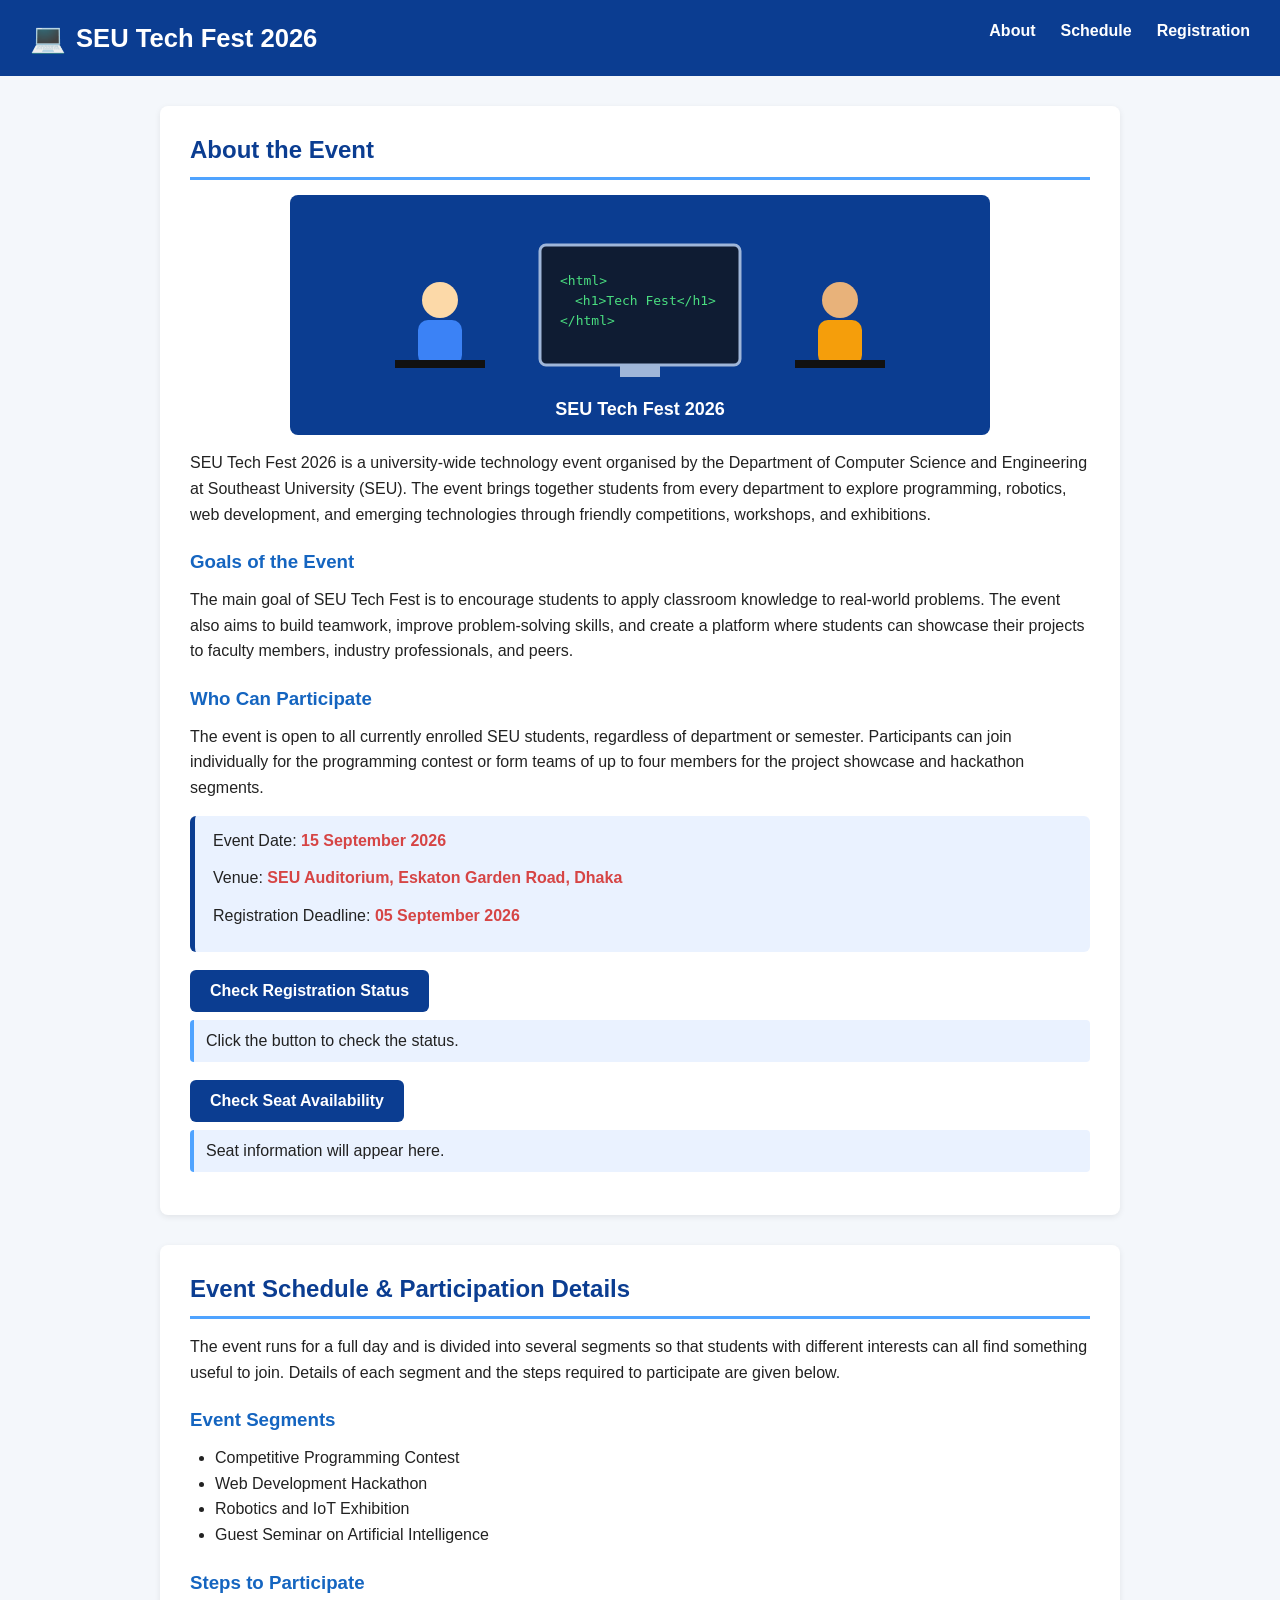
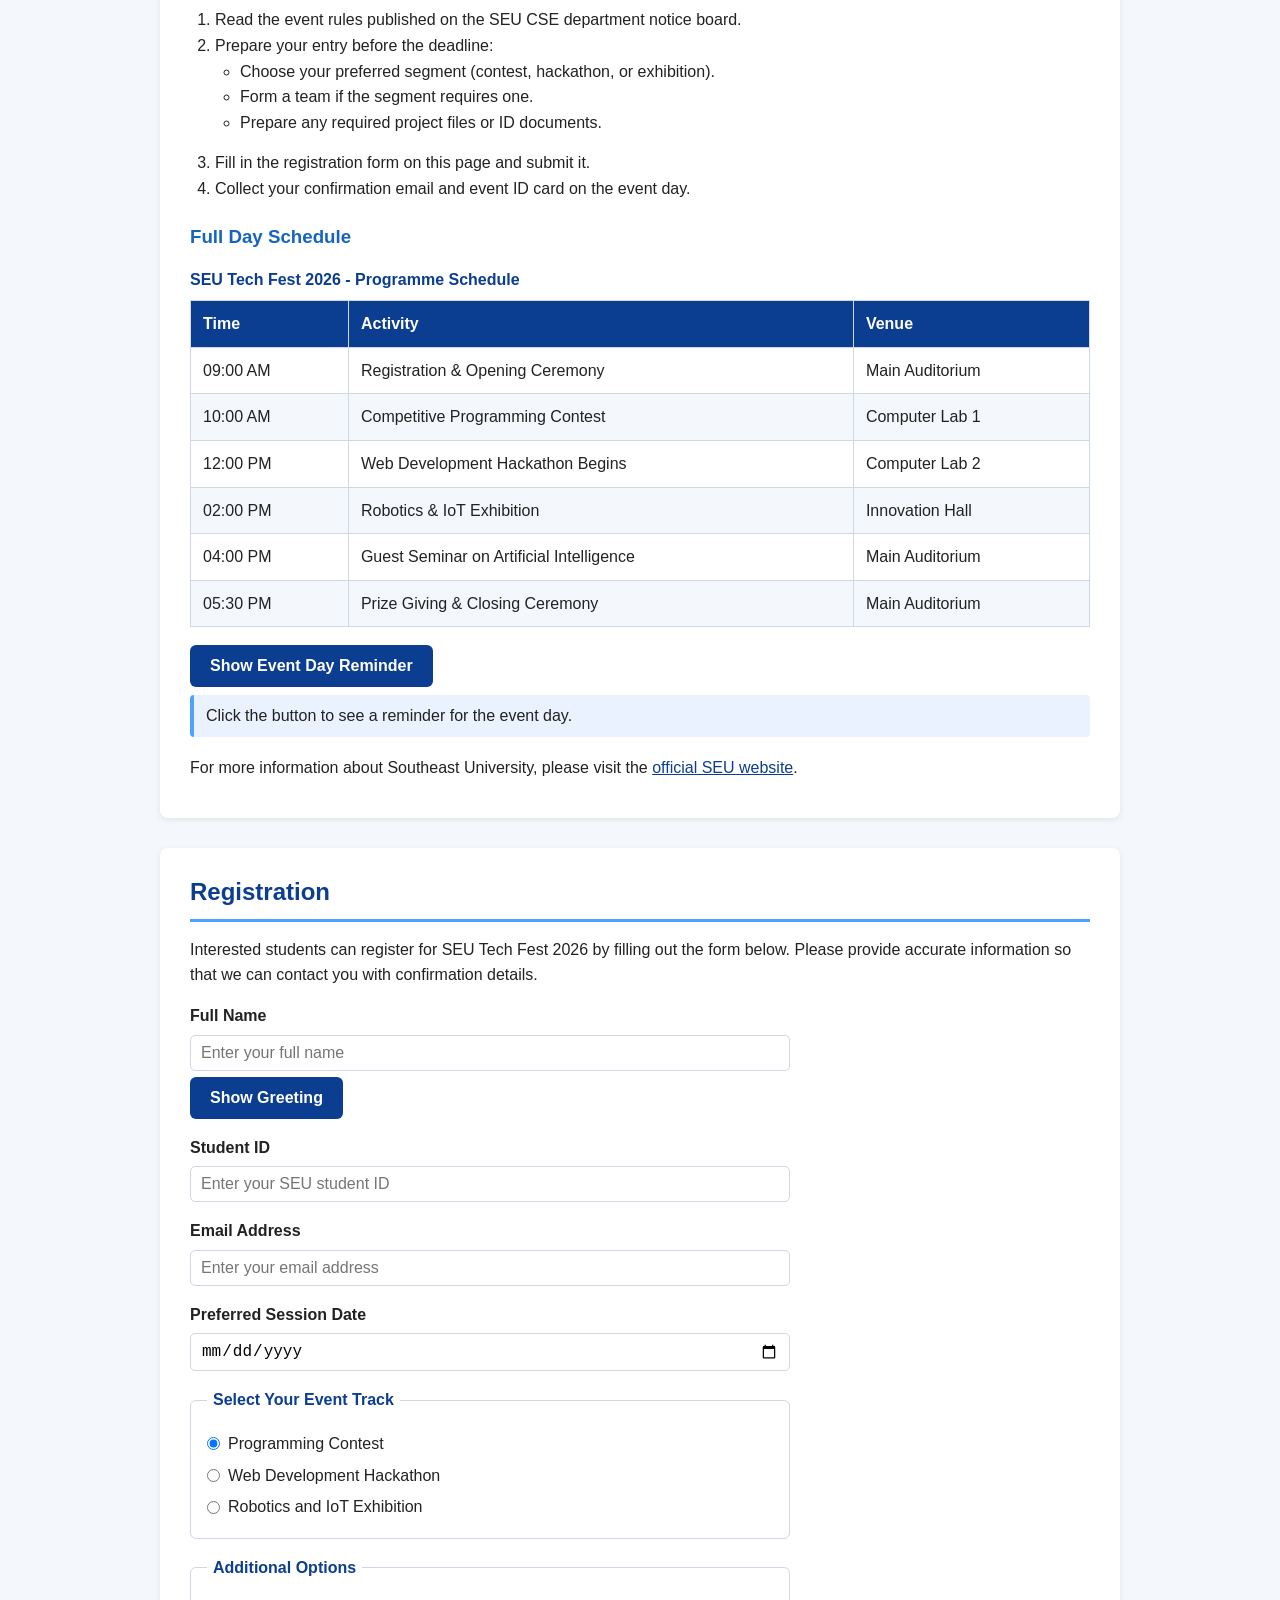
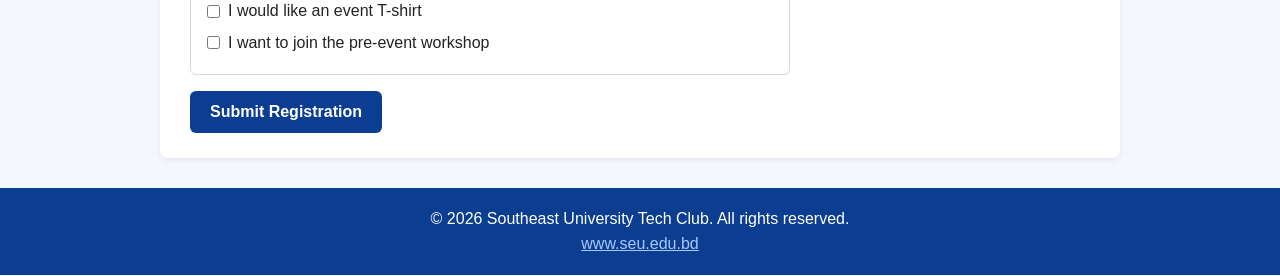
<file: labs/lab-02-javascript/index.html>
<!DOCTYPE html>
<html lang="en">
<head>
    <meta charset="UTF-8">
    <meta name="viewport" content="width=device-width, initial-scale=1.0">
    <title>SEU Tech Event Information and Registration Page</title>
    <link rel="stylesheet" href="css/style.css">
</head>
<body>

    <!-- ===================== HEADER ===================== -->
    <header>
        <div class="logo-area">
            <span class="logo-icon">💻</span>
            <h1>SEU Tech Fest 2026</h1>
        </div>
        <nav>
            <ul>
                <li><a href="#about">About</a></li>
                <li><a href="#schedule">Schedule</a></li>
                <li><a href="#registration">Registration</a></li>
            </ul>
        </nav>
    </header>

    <!-- ===================== MAIN ===================== -->
    <main>

        <!-- SECTION 1: ABOUT THE EVENT -->
        <section id="about">
            <h2>About the Event</h2>

            <img src="assets/images/event-banner.svg"
                 alt="Two students working on laptops beside a large screen displaying HTML code, representing the SEU Tech Fest">

            <p>
                SEU Tech Fest 2026 is a university-wide technology event organised by the
                Department of Computer Science and Engineering at Southeast University (SEU).
                The event brings together students from every department to explore
                programming, robotics, web development, and emerging technologies through
                friendly competitions, workshops, and exhibitions.
            </p>

            <h3>Goals of the Event</h3>
            <p>
                The main goal of SEU Tech Fest is to encourage students to apply classroom
                knowledge to real-world problems. The event also aims to build teamwork,
                improve problem-solving skills, and create a platform where students can
                showcase their projects to faculty members, industry professionals, and peers.
            </p>

            <h3>Who Can Participate</h3>
            <p>
                The event is open to all currently enrolled SEU students, regardless of
                department or semester. Participants can join individually for the
                programming contest or form teams of up to four members for the project
                showcase and hackathon segments.
            </p>

            <div class="highlight-box">
                <p>Event Date: <span class="highlight">15 September 2026</span></p>
                <p>Venue: <span class="highlight">SEU Auditorium, Eskaton Garden Road, Dhaka</span></p>
                <p>Registration Deadline: <span class="highlight">05 September 2026</span></p>
            </div>

            <!-- LAB 03: Interaction 1 - Registration status -->
            <div class="js-action">
                <button type="button" onclick="checkRegistration()">
                    Check Registration Status
                </button>
                <p id="registrationStatus" class="js-output">Click the button to check the status.</p>
            </div>

            <!-- LAB 03: Interaction 2 - Seat availability -->
            <div class="js-action">
                <button type="button" onclick="checkSeats()">
                    Check Seat Availability
                </button>
                <p id="seatMessage" class="js-output">Seat information will appear here.</p>
            </div>
        </section>

        <!-- SECTION 2: SCHEDULE AND PARTICIPATION -->
        <section id="schedule">
            <h2>Event Schedule &amp; Participation Details</h2>
            <p>
                The event runs for a full day and is divided into several segments so that
                students with different interests can all find something useful to join.
                Details of each segment and the steps required to participate are given below.
            </p>

            <h3>Event Segments</h3>
            <ul>
                <li>Competitive Programming Contest</li>
                <li>Web Development Hackathon</li>
                <li>Robotics and IoT Exhibition</li>
                <li>Guest Seminar on Artificial Intelligence</li>
            </ul>

            <h3>Steps to Participate</h3>
            <ol>
                <li>Read the event rules published on the SEU CSE department notice board.</li>
                <li>
                    Prepare your entry before the deadline:
                    <ul>
                        <li>Choose your preferred segment (contest, hackathon, or exhibition).</li>
                        <li>Form a team if the segment requires one.</li>
                        <li>Prepare any required project files or ID documents.</li>
                    </ul>
                </li>
                <li>Fill in the registration form on this page and submit it.</li>
                <li>Collect your confirmation email and event ID card on the event day.</li>
            </ol>

            <h3>Full Day Schedule</h3>
            <table>
                <caption>SEU Tech Fest 2026 - Programme Schedule</caption>
                <thead>
                    <tr>
                        <th>Time</th>
                        <th>Activity</th>
                        <th>Venue</th>
                    </tr>
                </thead>
                <tbody>
                    <tr>
                        <td>09:00 AM</td>
                        <td>Registration &amp; Opening Ceremony</td>
                        <td>Main Auditorium</td>
                    </tr>
                    <tr>
                        <td>10:00 AM</td>
                        <td>Competitive Programming Contest</td>
                        <td>Computer Lab 1</td>
                    </tr>
                    <tr>
                        <td>12:00 PM</td>
                        <td>Web Development Hackathon Begins</td>
                        <td>Computer Lab 2</td>
                    </tr>
                    <tr>
                        <td>02:00 PM</td>
                        <td>Robotics &amp; IoT Exhibition</td>
                        <td>Innovation Hall</td>
                    </tr>
                    <tr>
                        <td>04:00 PM</td>
                        <td>Guest Seminar on Artificial Intelligence</td>
                        <td>Main Auditorium</td>
                    </tr>
                    <tr>
                        <td>05:30 PM</td>
                        <td>Prize Giving &amp; Closing Ceremony</td>
                        <td>Main Auditorium</td>
                    </tr>
                </tbody>
            </table>

            <!-- LAB 03: Independent improvement - Event day reminder -->
            <div class="js-action">
                <button type="button" onclick="showReminder()">
                    Show Event Day Reminder
                </button>
                <p id="reminderMessage" class="js-output">Click the button to see a reminder for the event day.</p>
            </div>

            <p>
                For more information about Southeast University, please visit the
                <a href="https://www.seu.edu.bd" target="_blank" rel="noopener noreferrer">official SEU website</a>.
            </p>
        </section>

        <!-- SECTION 3: REGISTRATION FORM -->
        <section id="registration">
            <h2>Registration</h2>
            <p>
                Interested students can register for SEU Tech Fest 2026 by filling out the
                form below. Please provide accurate information so that we can contact you
                with confirmation details.
            </p>

            <form action="#" method="post">
                <!-- LAB 03: Full Name input now uses id="studentName" -->
                <div class="form-group">
                    <label for="studentName">Full Name</label>
                    <input type="text" id="studentName" name="studentName" placeholder="Enter your full name" required>

                    <!-- LAB 03: Interaction 3 - Personal greeting -->
                    <button type="button" onclick="showGreeting()">
                        Show Greeting
                    </button>
                    <p id="greetingMessage" class="js-output"></p>
                </div>

                <div class="form-group">
                    <label for="studentid">Student ID</label>
                    <input type="text" id="studentid" name="studentid" placeholder="Enter your SEU student ID" required>
                </div>

                <div class="form-group">
                    <label for="email">Email Address</label>
                    <input type="email" id="email" name="email" placeholder="Enter your email address" required>
                </div>

                <div class="form-group">
                    <label for="preferred-date">Preferred Session Date</label>
                    <input type="date" id="preferred-date" name="preferred-date" required>
                </div>

                <fieldset>
                    <legend>Select Your Event Track</legend>
                    <div class="radio-option">
                        <input type="radio" id="track-programming" name="track" value="Programming Contest" checked>
                        <label for="track-programming">Programming Contest</label>
                    </div>
                    <div class="radio-option">
                        <input type="radio" id="track-hackathon" name="track" value="Web Development Hackathon">
                        <label for="track-hackathon">Web Development Hackathon</label>
                    </div>
                    <div class="radio-option">
                        <input type="radio" id="track-robotics" name="track" value="Robotics and IoT Exhibition">
                        <label for="track-robotics">Robotics and IoT Exhibition</label>
                    </div>
                </fieldset>

                <fieldset>
                    <legend>Additional Options</legend>
                    <div class="checkbox-option">
                        <input type="checkbox" id="tshirt" name="options" value="Event T-Shirt">
                        <label for="tshirt">I would like an event T-shirt</label>
                    </div>
                    <div class="checkbox-option">
                        <input type="checkbox" id="workshop" name="options" value="Pre-Event Workshop">
                        <label for="workshop">I want to join the pre-event workshop</label>
                    </div>
                </fieldset>

                <button type="submit">Submit Registration</button>
            </form>
        </section>

    </main>

    <!-- ===================== FOOTER ===================== -->
    <footer>
        <p>&copy; 2026 Southeast University Tech Club. All rights reserved.</p>
        <p><a href="https://www.seu.edu.bd" target="_blank" rel="noopener noreferrer">www.seu.edu.bd</a></p>
    </footer>

    <!-- LAB 03: Connect the external JavaScript file -->
    <script src="js/script.js"></script>
</body>
</html>
</file>
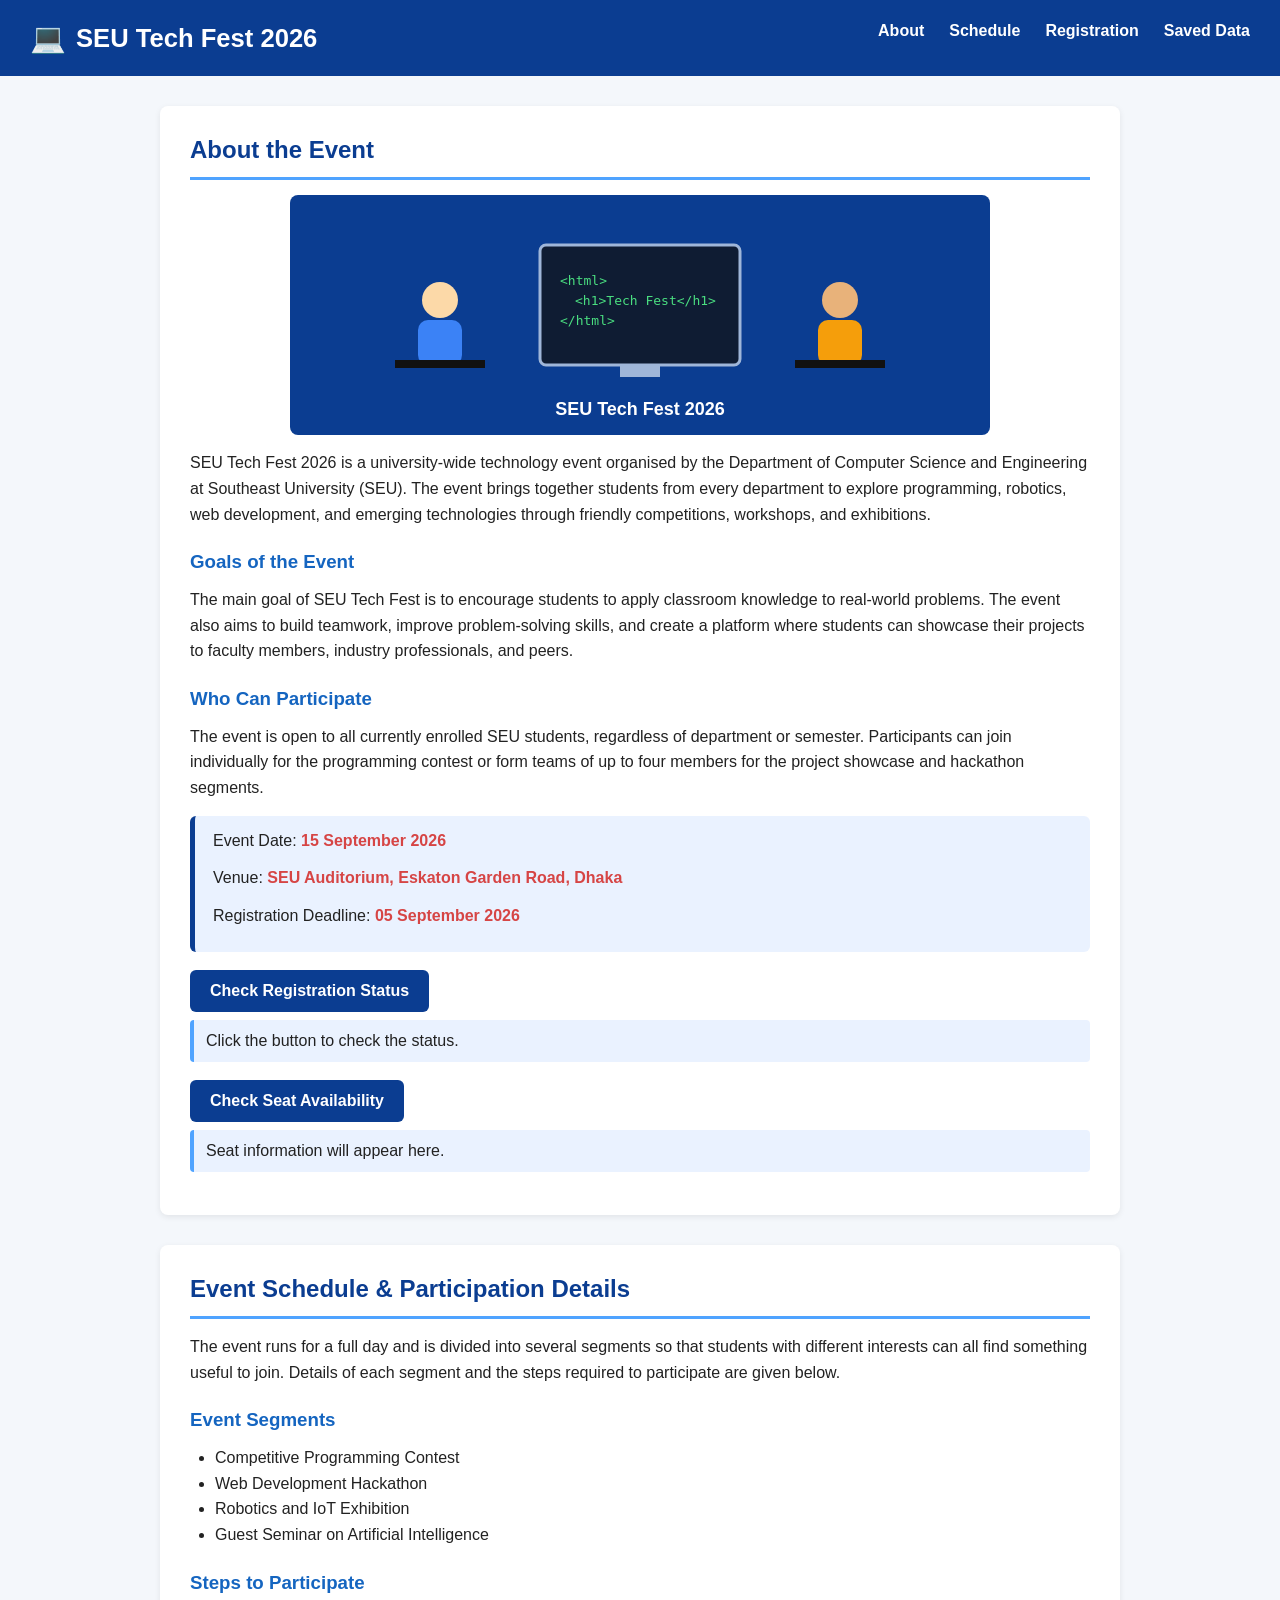
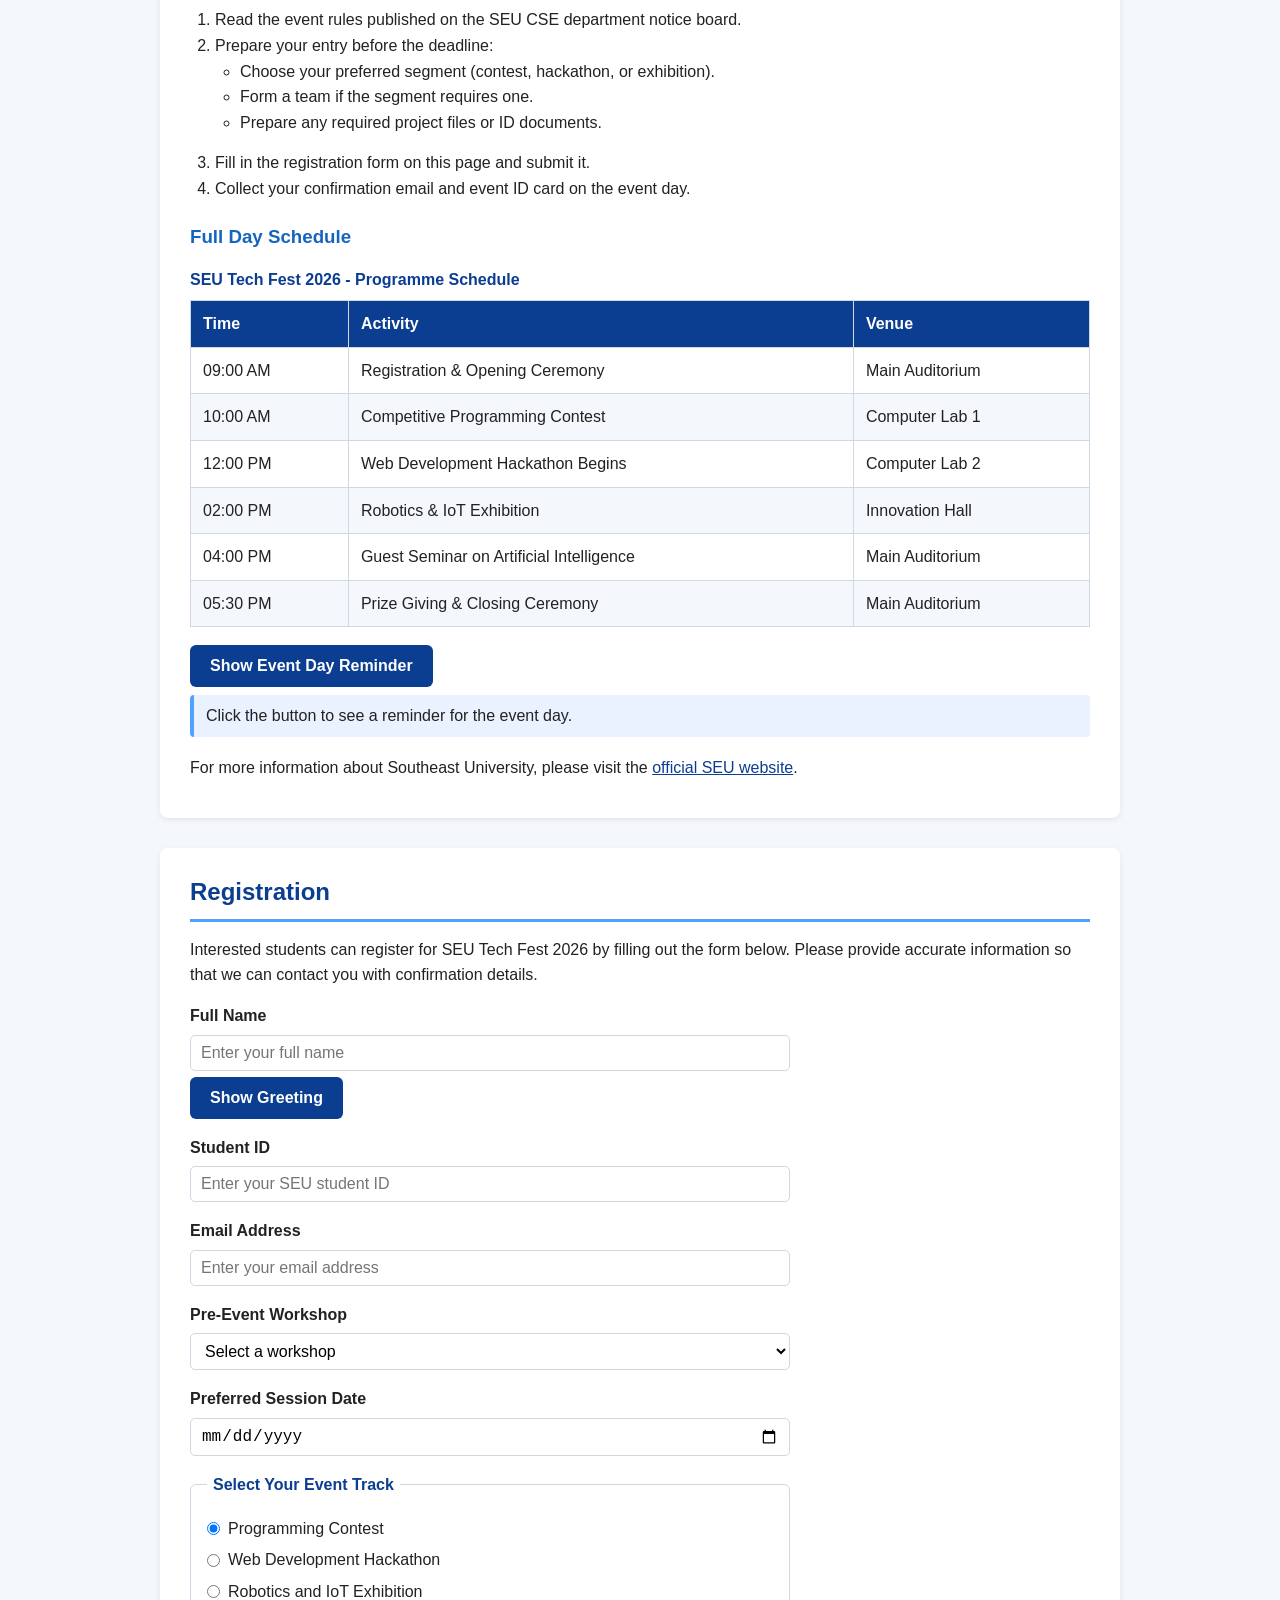
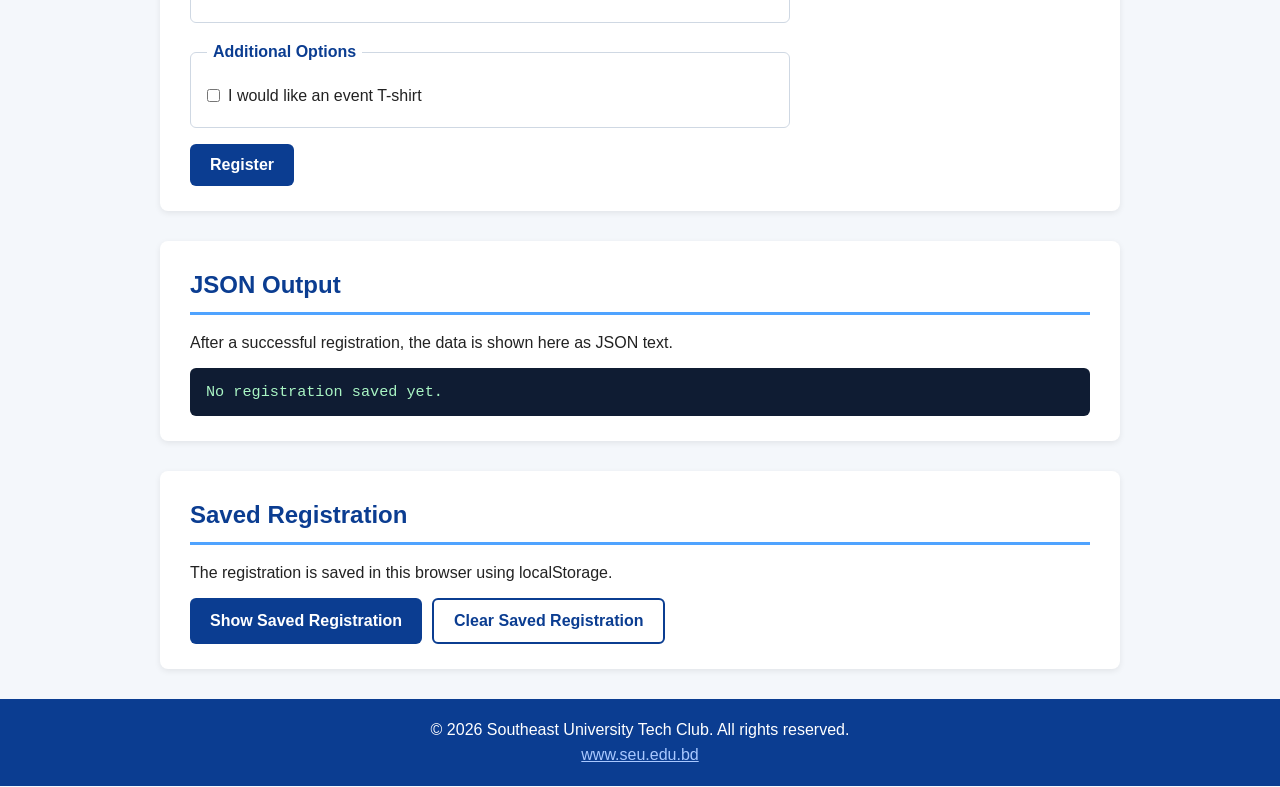
<file: labs/lab-03-json/index.html>
<!DOCTYPE html>
<html lang="en">
<head>
    <meta charset="UTF-8">
    <meta name="viewport" content="width=device-width, initial-scale=1.0">
    <title>SEU Tech Event Information and Registration Page</title>
    <link rel="stylesheet" href="css/style.css">
</head>
<body>

    <!-- ===================== HEADER ===================== -->
    <header>
        <div class="logo-area">
            <span class="logo-icon">💻</span>
            <h1>SEU Tech Fest 2026</h1>
        </div>
        <nav>
            <ul>
                <li><a href="#about">About</a></li>
                <li><a href="#schedule">Schedule</a></li>
                <li><a href="#registration">Registration</a></li>
                <li><a href="#saved-registration">Saved Data</a></li>
            </ul>
        </nav>
    </header>

    <!-- ===================== MAIN ===================== -->
    <main>

        <!-- SECTION 1: ABOUT THE EVENT -->
        <section id="about">
            <h2>About the Event</h2>

            <img src="assets/images/event-banner.svg"
                 alt="Two students working on laptops beside a large screen displaying HTML code, representing the SEU Tech Fest">

            <p>
                SEU Tech Fest 2026 is a university-wide technology event organised by the
                Department of Computer Science and Engineering at Southeast University (SEU).
                The event brings together students from every department to explore
                programming, robotics, web development, and emerging technologies through
                friendly competitions, workshops, and exhibitions.
            </p>

            <h3>Goals of the Event</h3>
            <p>
                The main goal of SEU Tech Fest is to encourage students to apply classroom
                knowledge to real-world problems. The event also aims to build teamwork,
                improve problem-solving skills, and create a platform where students can
                showcase their projects to faculty members, industry professionals, and peers.
            </p>

            <h3>Who Can Participate</h3>
            <p>
                The event is open to all currently enrolled SEU students, regardless of
                department or semester. Participants can join individually for the
                programming contest or form teams of up to four members for the project
                showcase and hackathon segments.
            </p>

            <div class="highlight-box">
                <p>Event Date: <span class="highlight">15 September 2026</span></p>
                <p>Venue: <span class="highlight">SEU Auditorium, Eskaton Garden Road, Dhaka</span></p>
                <p>Registration Deadline: <span class="highlight">05 September 2026</span></p>
            </div>

            <!-- LAB 03: Interaction 1 - Registration status -->
            <div class="js-action">
                <button type="button" onclick="checkRegistration()">
                    Check Registration Status
                </button>
                <p id="registrationStatus" class="js-output">Click the button to check the status.</p>
            </div>

            <!-- LAB 03: Interaction 2 - Seat availability -->
            <div class="js-action">
                <button type="button" onclick="checkSeats()">
                    Check Seat Availability
                </button>
                <p id="seatMessage" class="js-output">Seat information will appear here.</p>
            </div>
        </section>

        <!-- SECTION 2: SCHEDULE AND PARTICIPATION -->
        <section id="schedule">
            <h2>Event Schedule &amp; Participation Details</h2>
            <p>
                The event runs for a full day and is divided into several segments so that
                students with different interests can all find something useful to join.
                Details of each segment and the steps required to participate are given below.
            </p>

            <h3>Event Segments</h3>
            <ul>
                <li>Competitive Programming Contest</li>
                <li>Web Development Hackathon</li>
                <li>Robotics and IoT Exhibition</li>
                <li>Guest Seminar on Artificial Intelligence</li>
            </ul>

            <h3>Steps to Participate</h3>
            <ol>
                <li>Read the event rules published on the SEU CSE department notice board.</li>
                <li>
                    Prepare your entry before the deadline:
                    <ul>
                        <li>Choose your preferred segment (contest, hackathon, or exhibition).</li>
                        <li>Form a team if the segment requires one.</li>
                        <li>Prepare any required project files or ID documents.</li>
                    </ul>
                </li>
                <li>Fill in the registration form on this page and submit it.</li>
                <li>Collect your confirmation email and event ID card on the event day.</li>
            </ol>

            <h3>Full Day Schedule</h3>
            <table>
                <caption>SEU Tech Fest 2026 - Programme Schedule</caption>
                <thead>
                    <tr>
                        <th>Time</th>
                        <th>Activity</th>
                        <th>Venue</th>
                    </tr>
                </thead>
                <tbody>
                    <tr>
                        <td>09:00 AM</td>
                        <td>Registration &amp; Opening Ceremony</td>
                        <td>Main Auditorium</td>
                    </tr>
                    <tr>
                        <td>10:00 AM</td>
                        <td>Competitive Programming Contest</td>
                        <td>Computer Lab 1</td>
                    </tr>
                    <tr>
                        <td>12:00 PM</td>
                        <td>Web Development Hackathon Begins</td>
                        <td>Computer Lab 2</td>
                    </tr>
                    <tr>
                        <td>02:00 PM</td>
                        <td>Robotics &amp; IoT Exhibition</td>
                        <td>Innovation Hall</td>
                    </tr>
                    <tr>
                        <td>04:00 PM</td>
                        <td>Guest Seminar on Artificial Intelligence</td>
                        <td>Main Auditorium</td>
                    </tr>
                    <tr>
                        <td>05:30 PM</td>
                        <td>Prize Giving &amp; Closing Ceremony</td>
                        <td>Main Auditorium</td>
                    </tr>
                </tbody>
            </table>

            <!-- LAB 03: Independent improvement - Event day reminder -->
            <div class="js-action">
                <button type="button" onclick="showReminder()">
                    Show Event Day Reminder
                </button>
                <p id="reminderMessage" class="js-output">Click the button to see a reminder for the event day.</p>
            </div>

            <p>
                For more information about Southeast University, please visit the
                <a href="https://www.seu.edu.bd" target="_blank" rel="noopener noreferrer">official SEU website</a>.
            </p>
        </section>

        <!-- SECTION 3: REGISTRATION FORM -->
        <section id="registration">
            <h2>Registration</h2>
            <p>
                Interested students can register for SEU Tech Fest 2026 by filling out the
                form below. Please provide accurate information so that we can contact you
                with confirmation details.
            </p>

            <!-- LAB 04: Form now has an id so it can be identified -->
            <form id="registrationForm">
                <div class="form-group">
                    <label for="studentName">Full Name</label>
                    <input type="text" id="studentName" name="studentName" placeholder="Enter your full name" required>

                    <!-- LAB 03: Personal greeting -->
                    <button type="button" onclick="showGreeting()">
                        Show Greeting
                    </button>
                    <p id="greetingMessage" class="js-output"></p>
                </div>

                <!-- LAB 04: id changed from "studentid" to "studentId" -->
                <div class="form-group">
                    <label for="studentId">Student ID</label>
                    <input type="text" id="studentId" name="studentId" placeholder="Enter your SEU student ID" required>
                </div>

                <!-- LAB 04: id changed from "email" to "studentEmail" -->
                <div class="form-group">
                    <label for="studentEmail">Email Address</label>
                    <input type="email" id="studentEmail" name="studentEmail" placeholder="Enter your email address" required>
                </div>

                <!-- LAB 04: New workshop list (replaces the old pre-event workshop checkbox) -->
                <div class="form-group">
                    <label for="workshop">Pre-Event Workshop</label>
                    <select id="workshop" name="workshop" required>
                        <option value="">Select a workshop</option>
                        <option value="HTML Basics">HTML Basics</option>
                        <option value="CSS Basics">CSS Basics</option>
                        <option value="JavaScript Basics">JavaScript Basics</option>
                        <option value="Robotics and IoT Basics">Robotics and IoT Basics</option>
                    </select>
                </div>

                <div class="form-group">
                    <label for="preferred-date">Preferred Session Date</label>
                    <input type="date" id="preferred-date" name="preferred-date">
                </div>

                <fieldset>
                    <legend>Select Your Event Track</legend>
                    <div class="radio-option">
                        <input type="radio" id="track-programming" name="track" value="Programming Contest" checked>
                        <label for="track-programming">Programming Contest</label>
                    </div>
                    <div class="radio-option">
                        <input type="radio" id="track-hackathon" name="track" value="Web Development Hackathon">
                        <label for="track-hackathon">Web Development Hackathon</label>
                    </div>
                    <div class="radio-option">
                        <input type="radio" id="track-robotics" name="track" value="Robotics and IoT Exhibition">
                        <label for="track-robotics">Robotics and IoT Exhibition</label>
                    </div>
                </fieldset>

                <fieldset>
                    <legend>Additional Options</legend>
                    <div class="checkbox-option">
                        <input type="checkbox" id="tshirt" name="options" value="Event T-Shirt">
                        <label for="tshirt">I would like an event T-shirt</label>
                    </div>
                </fieldset>

                <!-- LAB 04: Register button runs JavaScript instead of submitting the form -->
                <button type="button" onclick="submitRegistration()">Register</button>
                <p id="formMessage" class="js-output"></p>
            </form>
        </section>

        <!-- LAB 04: SECTION 4 - JSON OUTPUT -->
        <section id="json-output">
            <h2>JSON Output</h2>
            <p>After a successful registration, the data is shown here as JSON text.</p>
            <pre id="jsonOutput">No registration saved yet.</pre>
        </section>

        <!-- LAB 04: SECTION 5 - SAVED REGISTRATION -->
        <section id="saved-registration">
            <h2>Saved Registration</h2>
            <p>The registration is saved in this browser using localStorage.</p>
            <div class="button-row">
                <button type="button" onclick="showSavedRegistration()">Show Saved Registration</button>
                <button type="button" class="secondary" onclick="clearRegistration()">Clear Saved Registration</button>
            </div>
            <p id="savedMessage" class="js-output"></p>
        </section>

    </main>

    <!-- ===================== FOOTER ===================== -->
    <footer>
        <p>&copy; 2026 Southeast University Tech Club. All rights reserved.</p>
        <p><a href="https://www.seu.edu.bd" target="_blank" rel="noopener noreferrer">www.seu.edu.bd</a></p>
    </footer>

    <!-- Connect the external JavaScript file -->
    <script src="js/script.js"></script>
</body>
</html>
</file>
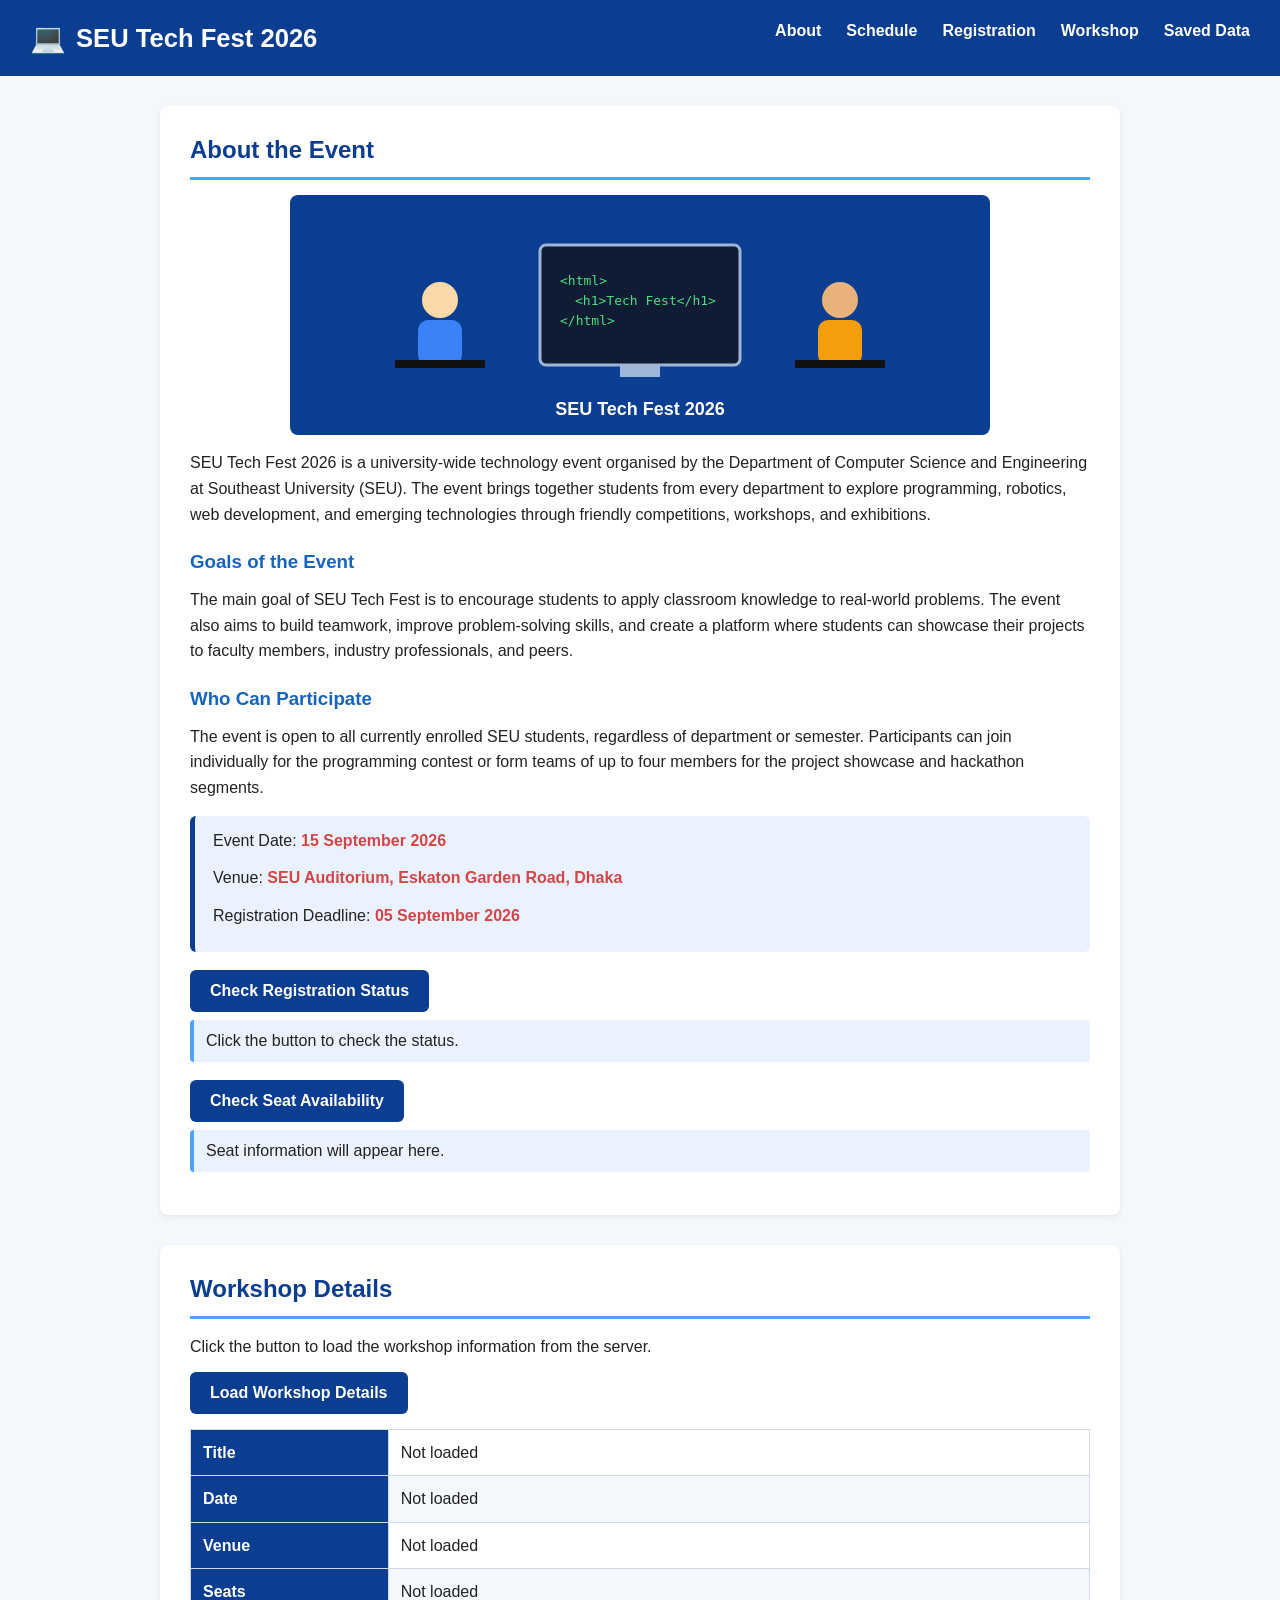
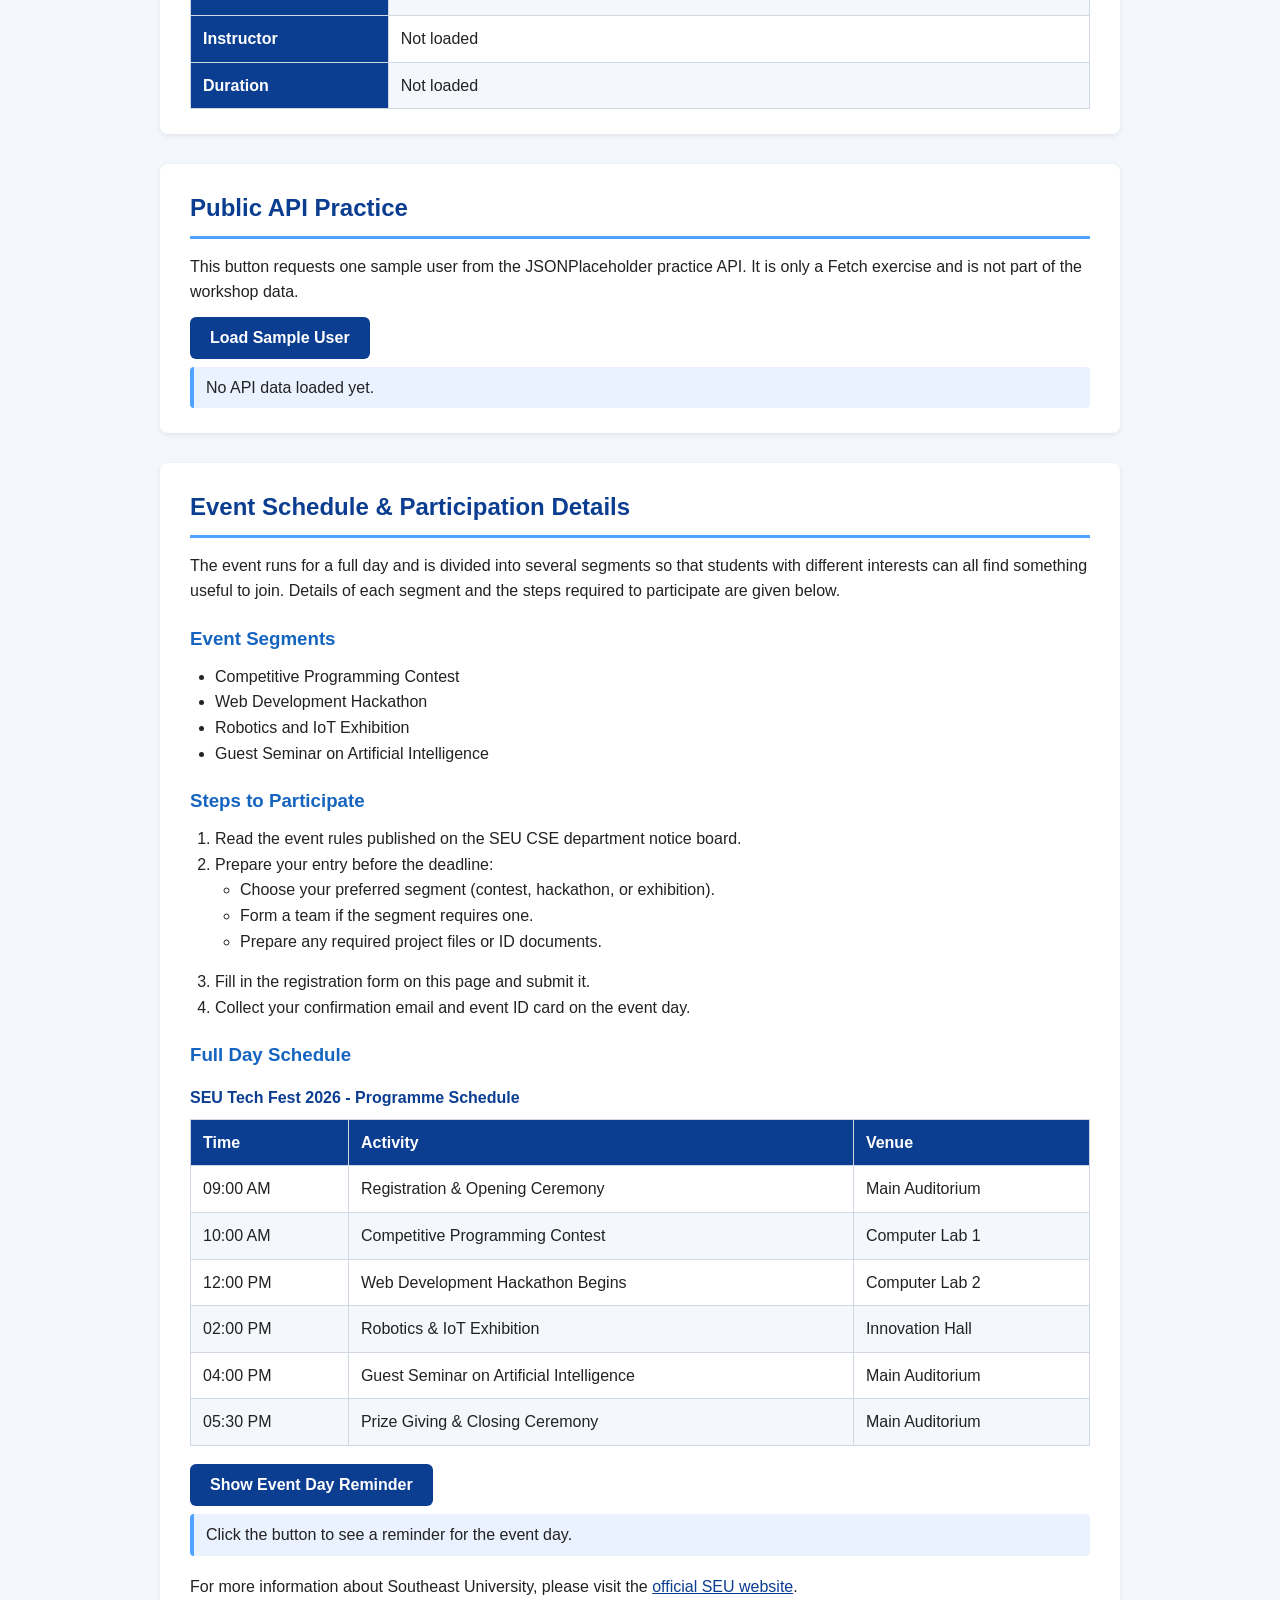
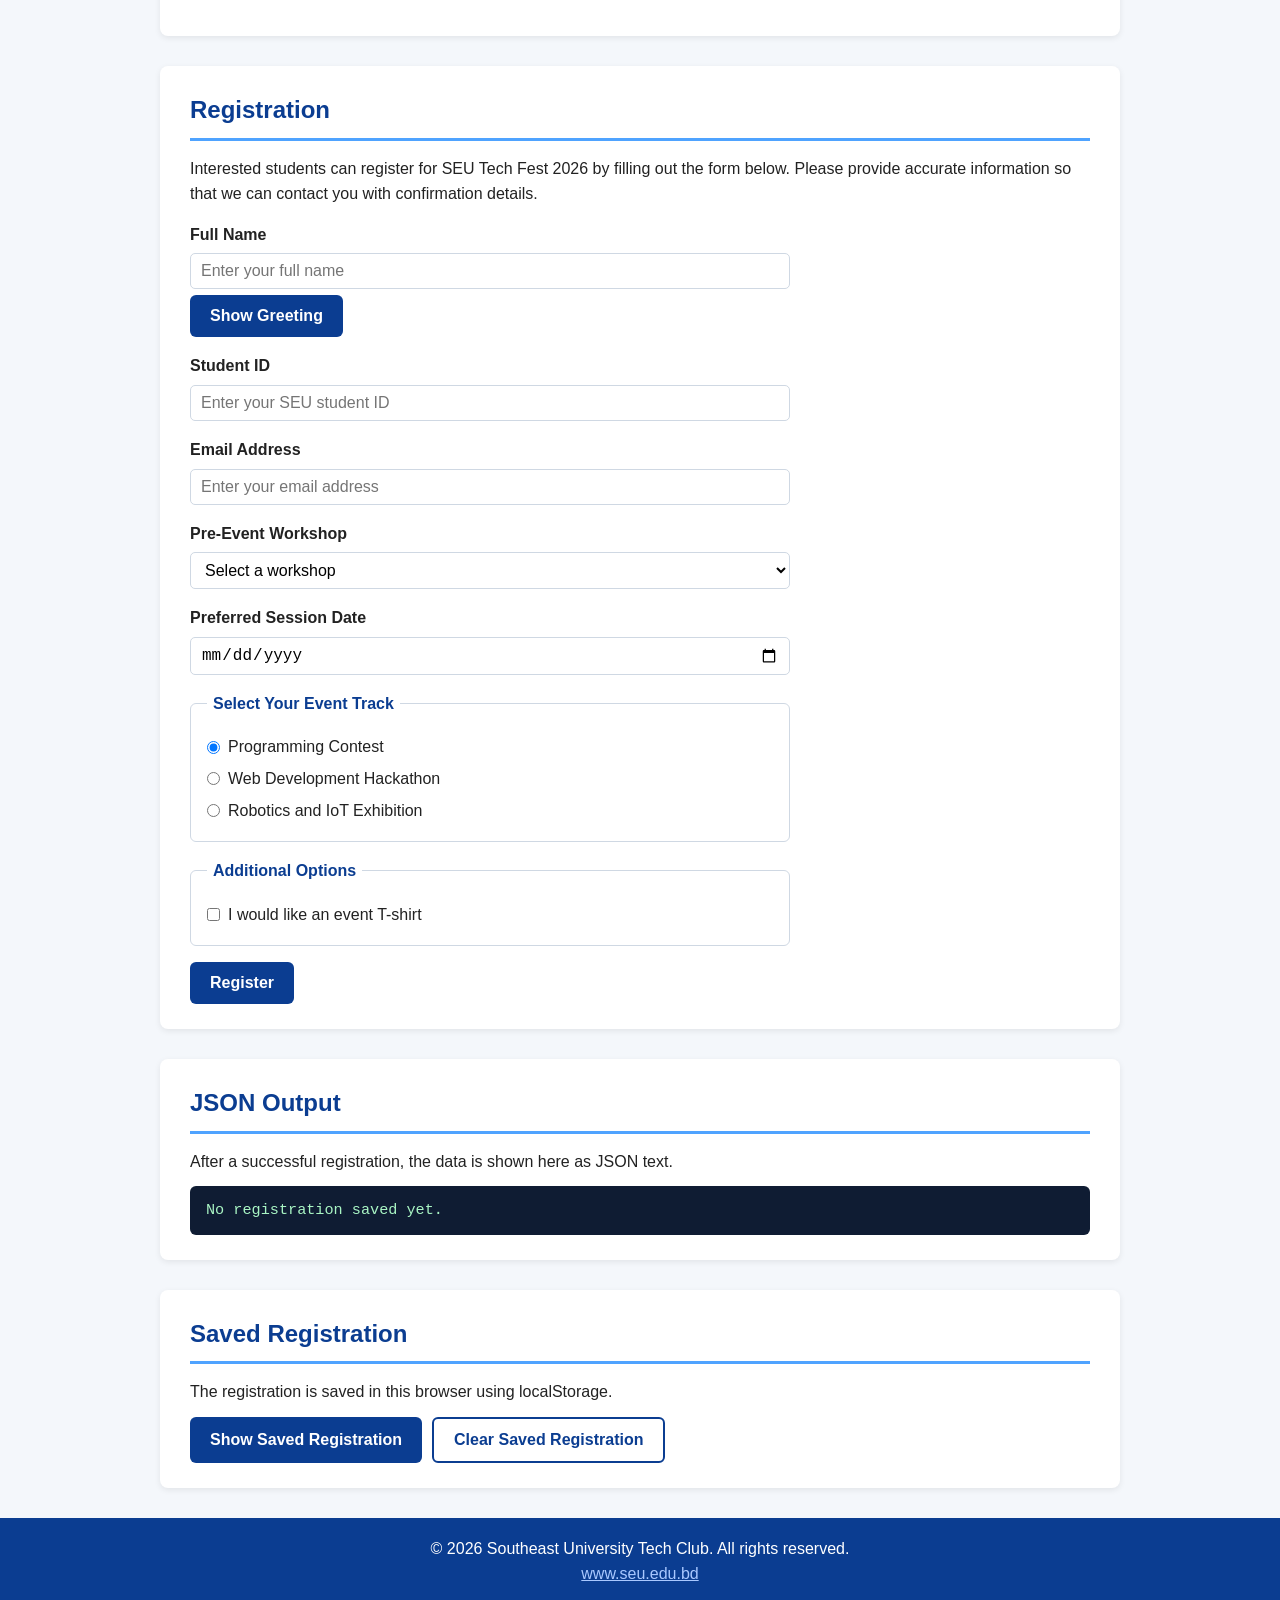
<file: labs/lab-04-fetch-api/index.html>
<!DOCTYPE html>
<html lang="en">
<head>
    <meta charset="UTF-8">
    <meta name="viewport" content="width=device-width, initial-scale=1.0">
    <title>SEU Tech Event Information and Registration Page</title>
    <link rel="stylesheet" href="css/style.css">
</head>
<body>

    <!-- ===================== HEADER ===================== -->
    <header>
        <div class="logo-area">
            <span class="logo-icon">💻</span>
            <h1>SEU Tech Fest 2026</h1>
        </div>
        <nav>
            <ul>
                <li><a href="#about">About</a></li>
                <li><a href="#schedule">Schedule</a></li>
                <li><a href="#registration">Registration</a></li>
                <li><a href="#workshop-details">Workshop</a></li>
                <li><a href="#saved-registration">Saved Data</a></li>
            </ul>
        </nav>
    </header>

    <!-- ===================== MAIN ===================== -->
    <main>

        <!-- SECTION 1: ABOUT THE EVENT -->
        <section id="about">
            <h2>About the Event</h2>

            <img src="assets/images/event-banner.svg"
                 alt="Two students working on laptops beside a large screen displaying HTML code, representing the SEU Tech Fest">

            <p>
                SEU Tech Fest 2026 is a university-wide technology event organised by the
                Department of Computer Science and Engineering at Southeast University (SEU).
                The event brings together students from every department to explore
                programming, robotics, web development, and emerging technologies through
                friendly competitions, workshops, and exhibitions.
            </p>

            <h3>Goals of the Event</h3>
            <p>
                The main goal of SEU Tech Fest is to encourage students to apply classroom
                knowledge to real-world problems. The event also aims to build teamwork,
                improve problem-solving skills, and create a platform where students can
                showcase their projects to faculty members, industry professionals, and peers.
            </p>

            <h3>Who Can Participate</h3>
            <p>
                The event is open to all currently enrolled SEU students, regardless of
                department or semester. Participants can join individually for the
                programming contest or form teams of up to four members for the project
                showcase and hackathon segments.
            </p>

            <div class="highlight-box">
                <p>Event Date: <span class="highlight">15 September 2026</span></p>
                <p>Venue: <span class="highlight">SEU Auditorium, Eskaton Garden Road, Dhaka</span></p>
                <p>Registration Deadline: <span class="highlight">05 September 2026</span></p>
            </div>

            <!-- LAB 03: Interaction 1 - Registration status -->
            <div class="js-action">
                <button type="button" onclick="checkRegistration()">
                    Check Registration Status
                </button>
                <p id="registrationStatus" class="js-output">Click the button to check the status.</p>
            </div>

            <!-- LAB 03: Interaction 2 - Seat availability -->
            <div class="js-action">
                <button type="button" onclick="checkSeats()">
                    Check Seat Availability
                </button>
                <p id="seatMessage" class="js-output">Seat information will appear here.</p>
            </div>
        </section>

        <!-- LAB 05: Workshop details loaded with fetch() from data/workshop.json -->
        <section id="workshop-details">
            <h2>Workshop Details</h2>
            <p>Click the button to load the workshop information from the server.</p>

            <button type="button" onclick="loadWorkshop()">
                Load Workshop Details
            </button>

            <table class="details">
                <tr>
                    <th>Title</th>
                    <td><span id="workshopTitle">Not loaded</span></td>
                </tr>
                <tr>
                    <th>Date</th>
                    <td><span id="workshopDate">Not loaded</span></td>
                </tr>
                <tr>
                    <th>Venue</th>
                    <td><span id="workshopVenue">Not loaded</span></td>
                </tr>
                <tr>
                    <th>Seats</th>
                    <td><span id="workshopSeats">Not loaded</span></td>
                </tr>
                <tr>
                    <th>Instructor</th>
                    <td><span id="workshopInstructor">Not loaded</span></td>
                </tr>
                <tr>
                    <th>Duration</th>
                    <td><span id="workshopDuration">Not loaded</span></td>
                </tr>
            </table>

            <p id="loadMessage" class="js-output"></p>
        </section>

        <!-- LAB 05: Public API practice using JSONPlaceholder -->
        <section id="api-practice">
            <h2>Public API Practice</h2>
            <p>
                This button requests one sample user from the JSONPlaceholder practice API.
                It is only a Fetch exercise and is not part of the workshop data.
            </p>

            <button type="button" onclick="loadSampleUser()">
                Load Sample User
            </button>

            <p id="apiUser" class="js-output">No API data loaded yet.</p>
        </section>

        <!-- SECTION 2: SCHEDULE AND PARTICIPATION -->
        <section id="schedule">
            <h2>Event Schedule &amp; Participation Details</h2>
            <p>
                The event runs for a full day and is divided into several segments so that
                students with different interests can all find something useful to join.
                Details of each segment and the steps required to participate are given below.
            </p>

            <h3>Event Segments</h3>
            <ul>
                <li>Competitive Programming Contest</li>
                <li>Web Development Hackathon</li>
                <li>Robotics and IoT Exhibition</li>
                <li>Guest Seminar on Artificial Intelligence</li>
            </ul>

            <h3>Steps to Participate</h3>
            <ol>
                <li>Read the event rules published on the SEU CSE department notice board.</li>
                <li>
                    Prepare your entry before the deadline:
                    <ul>
                        <li>Choose your preferred segment (contest, hackathon, or exhibition).</li>
                        <li>Form a team if the segment requires one.</li>
                        <li>Prepare any required project files or ID documents.</li>
                    </ul>
                </li>
                <li>Fill in the registration form on this page and submit it.</li>
                <li>Collect your confirmation email and event ID card on the event day.</li>
            </ol>

            <h3>Full Day Schedule</h3>
            <table>
                <caption>SEU Tech Fest 2026 - Programme Schedule</caption>
                <thead>
                    <tr>
                        <th>Time</th>
                        <th>Activity</th>
                        <th>Venue</th>
                    </tr>
                </thead>
                <tbody>
                    <tr>
                        <td>09:00 AM</td>
                        <td>Registration &amp; Opening Ceremony</td>
                        <td>Main Auditorium</td>
                    </tr>
                    <tr>
                        <td>10:00 AM</td>
                        <td>Competitive Programming Contest</td>
                        <td>Computer Lab 1</td>
                    </tr>
                    <tr>
                        <td>12:00 PM</td>
                        <td>Web Development Hackathon Begins</td>
                        <td>Computer Lab 2</td>
                    </tr>
                    <tr>
                        <td>02:00 PM</td>
                        <td>Robotics &amp; IoT Exhibition</td>
                        <td>Innovation Hall</td>
                    </tr>
                    <tr>
                        <td>04:00 PM</td>
                        <td>Guest Seminar on Artificial Intelligence</td>
                        <td>Main Auditorium</td>
                    </tr>
                    <tr>
                        <td>05:30 PM</td>
                        <td>Prize Giving &amp; Closing Ceremony</td>
                        <td>Main Auditorium</td>
                    </tr>
                </tbody>
            </table>

            <!-- LAB 03: Independent improvement - Event day reminder -->
            <div class="js-action">
                <button type="button" onclick="showReminder()">
                    Show Event Day Reminder
                </button>
                <p id="reminderMessage" class="js-output">Click the button to see a reminder for the event day.</p>
            </div>

            <p>
                For more information about Southeast University, please visit the
                <a href="https://www.seu.edu.bd" target="_blank" rel="noopener noreferrer">official SEU website</a>.
            </p>
        </section>

        <!-- SECTION 3: REGISTRATION FORM -->
        <section id="registration">
            <h2>Registration</h2>
            <p>
                Interested students can register for SEU Tech Fest 2026 by filling out the
                form below. Please provide accurate information so that we can contact you
                with confirmation details.
            </p>

            <!-- LAB 04: Form now has an id so it can be identified -->
            <form id="registrationForm">
                <div class="form-group">
                    <label for="studentName">Full Name</label>
                    <input type="text" id="studentName" name="studentName" placeholder="Enter your full name" required>

                    <!-- LAB 03: Personal greeting -->
                    <button type="button" onclick="showGreeting()">
                        Show Greeting
                    </button>
                    <p id="greetingMessage" class="js-output"></p>
                </div>

                <!-- LAB 04: id changed from "studentid" to "studentId" -->
                <div class="form-group">
                    <label for="studentId">Student ID</label>
                    <input type="text" id="studentId" name="studentId" placeholder="Enter your SEU student ID" required>
                </div>

                <!-- LAB 04: id changed from "email" to "studentEmail" -->
                <div class="form-group">
                    <label for="studentEmail">Email Address</label>
                    <input type="email" id="studentEmail" name="studentEmail" placeholder="Enter your email address" required>
                </div>

                <!-- LAB 04: New workshop list (replaces the old pre-event workshop checkbox) -->
                <div class="form-group">
                    <label for="workshop">Pre-Event Workshop</label>
                    <select id="workshop" name="workshop" required>
                        <option value="">Select a workshop</option>
                        <option value="HTML Basics">HTML Basics</option>
                        <option value="CSS Basics">CSS Basics</option>
                        <option value="JavaScript Basics">JavaScript Basics</option>
                        <option value="Robotics and IoT Basics">Robotics and IoT Basics</option>
                    </select>
                </div>

                <div class="form-group">
                    <label for="preferred-date">Preferred Session Date</label>
                    <input type="date" id="preferred-date" name="preferred-date">
                </div>

                <fieldset>
                    <legend>Select Your Event Track</legend>
                    <div class="radio-option">
                        <input type="radio" id="track-programming" name="track" value="Programming Contest" checked>
                        <label for="track-programming">Programming Contest</label>
                    </div>
                    <div class="radio-option">
                        <input type="radio" id="track-hackathon" name="track" value="Web Development Hackathon">
                        <label for="track-hackathon">Web Development Hackathon</label>
                    </div>
                    <div class="radio-option">
                        <input type="radio" id="track-robotics" name="track" value="Robotics and IoT Exhibition">
                        <label for="track-robotics">Robotics and IoT Exhibition</label>
                    </div>
                </fieldset>

                <fieldset>
                    <legend>Additional Options</legend>
                    <div class="checkbox-option">
                        <input type="checkbox" id="tshirt" name="options" value="Event T-Shirt">
                        <label for="tshirt">I would like an event T-shirt</label>
                    </div>
                </fieldset>

                <!-- LAB 04: Register button runs JavaScript instead of submitting the form -->
                <button type="button" onclick="submitRegistration()">Register</button>
                <p id="formMessage" class="js-output"></p>
            </form>
        </section>

        <!-- LAB 04: SECTION 4 - JSON OUTPUT -->
        <section id="json-output">
            <h2>JSON Output</h2>
            <p>After a successful registration, the data is shown here as JSON text.</p>
            <pre id="jsonOutput">No registration saved yet.</pre>
        </section>

        <!-- LAB 04: SECTION 5 - SAVED REGISTRATION -->
        <section id="saved-registration">
            <h2>Saved Registration</h2>
            <p>The registration is saved in this browser using localStorage.</p>
            <div class="button-row">
                <button type="button" onclick="showSavedRegistration()">Show Saved Registration</button>
                <button type="button" class="secondary" onclick="clearRegistration()">Clear Saved Registration</button>
            </div>
            <p id="savedMessage" class="js-output"></p>
        </section>

    </main>

    <!-- ===================== FOOTER ===================== -->
    <footer>
        <p>&copy; 2026 Southeast University Tech Club. All rights reserved.</p>
        <p><a href="https://www.seu.edu.bd" target="_blank" rel="noopener noreferrer">www.seu.edu.bd</a></p>
    </footer>

    <!-- Connect the external JavaScript file -->
    <script src="js/script.js"></script>
</body>
</html>
</file>
<file: labs/lab-02-javascript/css/style.css>
/* ================================
   SEU Tech Event Page - Stylesheet
   ================================ */

* {
    box-sizing: border-box;
    margin: 0;
    padding: 0;
}

body {
    font-family: "Segoe UI", Arial, sans-serif;
    line-height: 1.6;
    color: #222;
    background-color: #f4f7fb;
}

a {
    color: #0b3d91;
}

/* ---------- Header ---------- */
header {
    background-color: #0b3d91;
    color: #ffffff;
    padding: 15px 30px;
    display: flex;
    justify-content: space-between;
    align-items: center;
    flex-wrap: wrap;
}

.logo-area {
    display: flex;
    align-items: center;
    gap: 10px;
}

.logo-icon {
    font-size: 1.8rem;
}

header h1 {
    font-size: 1.6rem;
}

nav ul {
    list-style: none;
    display: flex;
    gap: 25px;
}

nav a {
    color: #ffffff;
    text-decoration: none;
    font-weight: bold;
}

nav a:hover {
    text-decoration: underline;
}

/* ---------- Main sections ---------- */
main {
    max-width: 1000px;
    margin: 30px auto;
    padding: 0 20px;
}

section {
    background-color: #ffffff;
    border-radius: 8px;
    padding: 25px 30px;
    margin-bottom: 30px;
    box-shadow: 0 2px 6px rgba(0, 0, 0, 0.08);
}

section h2 {
    color: #0b3d91;
    border-bottom: 3px solid #4fa3ff;
    padding-bottom: 8px;
    margin-bottom: 15px;
}

section h3 {
    color: #1565c0;
    margin-top: 20px;
    margin-bottom: 10px;
}

section p {
    margin-bottom: 12px;
}

section img {
    width: 100%;
    max-width: 700px;
    display: block;
    margin: 15px auto;
    border-radius: 8px;
}

/* ---------- Highlight box (div / span demo) ---------- */
.highlight-box {
    background-color: #eaf2ff;
    border-left: 5px solid #0b3d91;
    padding: 12px 18px;
    border-radius: 6px;
    margin-top: 15px;
}

.highlight {
    color: #d64545;
    font-weight: bold;
}

/* ---------- Lists ---------- */
ul, ol {
    margin-left: 25px;
    margin-bottom: 15px;
}

ul ul {
    margin-top: 8px;
}

/* ---------- Table ---------- */
table {
    width: 100%;
    border-collapse: collapse;
    margin-top: 15px;
}

table caption {
    text-align: left;
    font-weight: bold;
    margin-bottom: 8px;
    color: #0b3d91;
}

th, td {
    border: 1px solid #cfd8e3;
    padding: 10px 12px;
    text-align: left;
}

th {
    background-color: #0b3d91;
    color: #ffffff;
}

tr:nth-child(even) {
    background-color: #f4f7fb;
}

/* ---------- Form ---------- */
form {
    display: flex;
    flex-direction: column;
    gap: 16px;
    max-width: 600px;
    margin-top: 15px;
}

.form-group {
    display: flex;
    flex-direction: column;
    gap: 6px;
}

.form-group label {
    font-weight: bold;
}

.form-group input[type="text"],
.form-group input[type="email"],
.form-group input[type="date"] {
    padding: 8px 10px;
    border: 1px solid #cfd8e3;
    border-radius: 5px;
    font-size: 1rem;
}

fieldset {
    border: 1px solid #cfd8e3;
    border-radius: 6px;
    padding: 12px 16px;
}

legend {
    font-weight: bold;
    color: #0b3d91;
    padding: 0 6px;
}

.radio-option,
.checkbox-option {
    display: flex;
    align-items: center;
    gap: 8px;
    margin: 6px 0;
}

button {
    background-color: #0b3d91;
    color: #ffffff;
    border: none;
    padding: 12px 20px;
    border-radius: 6px;
    font-size: 1rem;
    font-weight: bold;
    cursor: pointer;
    width: fit-content;
}

button:hover {
    background-color: #1565c0;
}

/* ---------- Footer ---------- */
footer {
    background-color: #0b3d91;
    color: #ffffff;
    text-align: center;
    padding: 18px;
}

footer a {
    color: #a9c8ff;
}

/* ---------- Lab 03: JavaScript output areas ---------- */
.js-action {
    margin: 18px 0;
}

section p.js-output {
    margin: 8px 0 0;
    padding: 8px 12px;
    background-color: #eaf2ff;
    border-left: 4px solid #4fa3ff;
    border-radius: 4px;
}

/* Keep the greeting area hidden until JavaScript writes text into it */
section p.js-output:empty {
    display: none;
}
</file>
<file: labs/lab-03-json/css/style.css>
/* ================================
   SEU Tech Event Page - Stylesheet
   ================================ */

* {
    box-sizing: border-box;
    margin: 0;
    padding: 0;
}

body {
    font-family: "Segoe UI", Arial, sans-serif;
    line-height: 1.6;
    color: #222;
    background-color: #f4f7fb;
}

a {
    color: #0b3d91;
}

/* ---------- Header ---------- */
header {
    background-color: #0b3d91;
    color: #ffffff;
    padding: 15px 30px;
    display: flex;
    justify-content: space-between;
    align-items: center;
    flex-wrap: wrap;
}

.logo-area {
    display: flex;
    align-items: center;
    gap: 10px;
}

.logo-icon {
    font-size: 1.8rem;
}

header h1 {
    font-size: 1.6rem;
}

nav ul {
    list-style: none;
    display: flex;
    gap: 25px;
}

nav a {
    color: #ffffff;
    text-decoration: none;
    font-weight: bold;
}

nav a:hover {
    text-decoration: underline;
}

/* ---------- Main sections ---------- */
main {
    max-width: 1000px;
    margin: 30px auto;
    padding: 0 20px;
}

section {
    background-color: #ffffff;
    border-radius: 8px;
    padding: 25px 30px;
    margin-bottom: 30px;
    box-shadow: 0 2px 6px rgba(0, 0, 0, 0.08);
}

section h2 {
    color: #0b3d91;
    border-bottom: 3px solid #4fa3ff;
    padding-bottom: 8px;
    margin-bottom: 15px;
}

section h3 {
    color: #1565c0;
    margin-top: 20px;
    margin-bottom: 10px;
}

section p {
    margin-bottom: 12px;
}

section img {
    width: 100%;
    max-width: 700px;
    display: block;
    margin: 15px auto;
    border-radius: 8px;
}

/* ---------- Highlight box (div / span demo) ---------- */
.highlight-box {
    background-color: #eaf2ff;
    border-left: 5px solid #0b3d91;
    padding: 12px 18px;
    border-radius: 6px;
    margin-top: 15px;
}

.highlight {
    color: #d64545;
    font-weight: bold;
}

/* ---------- Lists ---------- */
ul, ol {
    margin-left: 25px;
    margin-bottom: 15px;
}

ul ul {
    margin-top: 8px;
}

/* ---------- Table ---------- */
table {
    width: 100%;
    border-collapse: collapse;
    margin-top: 15px;
}

table caption {
    text-align: left;
    font-weight: bold;
    margin-bottom: 8px;
    color: #0b3d91;
}

th, td {
    border: 1px solid #cfd8e3;
    padding: 10px 12px;
    text-align: left;
}

th {
    background-color: #0b3d91;
    color: #ffffff;
}

tr:nth-child(even) {
    background-color: #f4f7fb;
}

/* ---------- Form ---------- */
form {
    display: flex;
    flex-direction: column;
    gap: 16px;
    max-width: 600px;
    margin-top: 15px;
}

.form-group {
    display: flex;
    flex-direction: column;
    gap: 6px;
}

.form-group label {
    font-weight: bold;
}

.form-group input[type="text"],
.form-group input[type="email"],
.form-group input[type="date"] {
    padding: 8px 10px;
    border: 1px solid #cfd8e3;
    border-radius: 5px;
    font-size: 1rem;
}

fieldset {
    border: 1px solid #cfd8e3;
    border-radius: 6px;
    padding: 12px 16px;
}

legend {
    font-weight: bold;
    color: #0b3d91;
    padding: 0 6px;
}

.radio-option,
.checkbox-option {
    display: flex;
    align-items: center;
    gap: 8px;
    margin: 6px 0;
}

button {
    background-color: #0b3d91;
    color: #ffffff;
    border: none;
    padding: 12px 20px;
    border-radius: 6px;
    font-size: 1rem;
    font-weight: bold;
    cursor: pointer;
    width: fit-content;
}

button:hover {
    background-color: #1565c0;
}

/* ---------- Footer ---------- */
footer {
    background-color: #0b3d91;
    color: #ffffff;
    text-align: center;
    padding: 18px;
}

footer a {
    color: #a9c8ff;
}

/* ---------- Lab 03: JavaScript output areas ---------- */
.js-action {
    margin: 18px 0;
}

section p.js-output {
    margin: 8px 0 0;
    padding: 8px 12px;
    background-color: #eaf2ff;
    border-left: 4px solid #4fa3ff;
    border-radius: 4px;
}

/* Keep the greeting area hidden until JavaScript writes text into it */
section p.js-output:empty {
    display: none;
}

/* ---------- Lab 04: Select list, JSON output and saved data ---------- */
.form-group select {
    padding: 8px 10px;
    border: 1px solid #cfd8e3;
    border-radius: 5px;
    font-size: 1rem;
    background-color: #ffffff;
}

pre {
    padding: 12px 16px;
    background-color: #0f1c33;
    color: #a9f5c4;
    border-radius: 6px;
    font-size: 0.95rem;
    white-space: pre-wrap;
    word-break: break-word;
}

.button-row {
    display: flex;
    flex-wrap: wrap;
    gap: 10px;
}

button.secondary {
    background-color: #ffffff;
    color: #0b3d91;
    border: 2px solid #0b3d91;
}

button.secondary:hover {
    background-color: #eaf2ff;
}
</file>
<file: labs/lab-04-fetch-api/css/style.css>
/* ================================
   SEU Tech Event Page - Stylesheet
   ================================ */

* {
    box-sizing: border-box;
    margin: 0;
    padding: 0;
}

body {
    font-family: "Segoe UI", Arial, sans-serif;
    line-height: 1.6;
    color: #222;
    background-color: #f4f7fb;
}

a {
    color: #0b3d91;
}

/* ---------- Header ---------- */
header {
    background-color: #0b3d91;
    color: #ffffff;
    padding: 15px 30px;
    display: flex;
    justify-content: space-between;
    align-items: center;
    flex-wrap: wrap;
}

.logo-area {
    display: flex;
    align-items: center;
    gap: 10px;
}

.logo-icon {
    font-size: 1.8rem;
}

header h1 {
    font-size: 1.6rem;
}

nav ul {
    list-style: none;
    display: flex;
    gap: 25px;
}

nav a {
    color: #ffffff;
    text-decoration: none;
    font-weight: bold;
}

nav a:hover {
    text-decoration: underline;
}

/* ---------- Main sections ---------- */
main {
    max-width: 1000px;
    margin: 30px auto;
    padding: 0 20px;
}

section {
    background-color: #ffffff;
    border-radius: 8px;
    padding: 25px 30px;
    margin-bottom: 30px;
    box-shadow: 0 2px 6px rgba(0, 0, 0, 0.08);
}

section h2 {
    color: #0b3d91;
    border-bottom: 3px solid #4fa3ff;
    padding-bottom: 8px;
    margin-bottom: 15px;
}

section h3 {
    color: #1565c0;
    margin-top: 20px;
    margin-bottom: 10px;
}

section p {
    margin-bottom: 12px;
}

section img {
    width: 100%;
    max-width: 700px;
    display: block;
    margin: 15px auto;
    border-radius: 8px;
}

/* ---------- Highlight box (div / span demo) ---------- */
.highlight-box {
    background-color: #eaf2ff;
    border-left: 5px solid #0b3d91;
    padding: 12px 18px;
    border-radius: 6px;
    margin-top: 15px;
}

.highlight {
    color: #d64545;
    font-weight: bold;
}

/* ---------- Lists ---------- */
ul, ol {
    margin-left: 25px;
    margin-bottom: 15px;
}

ul ul {
    margin-top: 8px;
}

/* ---------- Table ---------- */
table {
    width: 100%;
    border-collapse: collapse;
    margin-top: 15px;
}

table caption {
    text-align: left;
    font-weight: bold;
    margin-bottom: 8px;
    color: #0b3d91;
}

th, td {
    border: 1px solid #cfd8e3;
    padding: 10px 12px;
    text-align: left;
}

th {
    background-color: #0b3d91;
    color: #ffffff;
}

tr:nth-child(even) {
    background-color: #f4f7fb;
}

/* ---------- Form ---------- */
form {
    display: flex;
    flex-direction: column;
    gap: 16px;
    max-width: 600px;
    margin-top: 15px;
}

.form-group {
    display: flex;
    flex-direction: column;
    gap: 6px;
}

.form-group label {
    font-weight: bold;
}

.form-group input[type="text"],
.form-group input[type="email"],
.form-group input[type="date"] {
    padding: 8px 10px;
    border: 1px solid #cfd8e3;
    border-radius: 5px;
    font-size: 1rem;
}

fieldset {
    border: 1px solid #cfd8e3;
    border-radius: 6px;
    padding: 12px 16px;
}

legend {
    font-weight: bold;
    color: #0b3d91;
    padding: 0 6px;
}

.radio-option,
.checkbox-option {
    display: flex;
    align-items: center;
    gap: 8px;
    margin: 6px 0;
}

button {
    background-color: #0b3d91;
    color: #ffffff;
    border: none;
    padding: 12px 20px;
    border-radius: 6px;
    font-size: 1rem;
    font-weight: bold;
    cursor: pointer;
    width: fit-content;
}

button:hover {
    background-color: #1565c0;
}

/* ---------- Footer ---------- */
footer {
    background-color: #0b3d91;
    color: #ffffff;
    text-align: center;
    padding: 18px;
}

footer a {
    color: #a9c8ff;
}

/* ---------- Lab 03: JavaScript output areas ---------- */
.js-action {
    margin: 18px 0;
}

section p.js-output {
    margin: 8px 0 0;
    padding: 8px 12px;
    background-color: #eaf2ff;
    border-left: 4px solid #4fa3ff;
    border-radius: 4px;
}

/* Keep the greeting area hidden until JavaScript writes text into it */
section p.js-output:empty {
    display: none;
}

/* ---------- Lab 04: Select list, JSON output and saved data ---------- */
.form-group select {
    padding: 8px 10px;
    border: 1px solid #cfd8e3;
    border-radius: 5px;
    font-size: 1rem;
    background-color: #ffffff;
}

pre {
    padding: 12px 16px;
    background-color: #0f1c33;
    color: #a9f5c4;
    border-radius: 6px;
    font-size: 0.95rem;
    white-space: pre-wrap;
    word-break: break-word;
}

.button-row {
    display: flex;
    flex-wrap: wrap;
    gap: 10px;
}

button.secondary {
    background-color: #ffffff;
    color: #0b3d91;
    border: 2px solid #0b3d91;
}

button.secondary:hover {
    background-color: #eaf2ff;
}

/* ---------- Lab 05: Loaded workshop details ---------- */
#workshop-details .details th {
    width: 22%;
}
</file>
